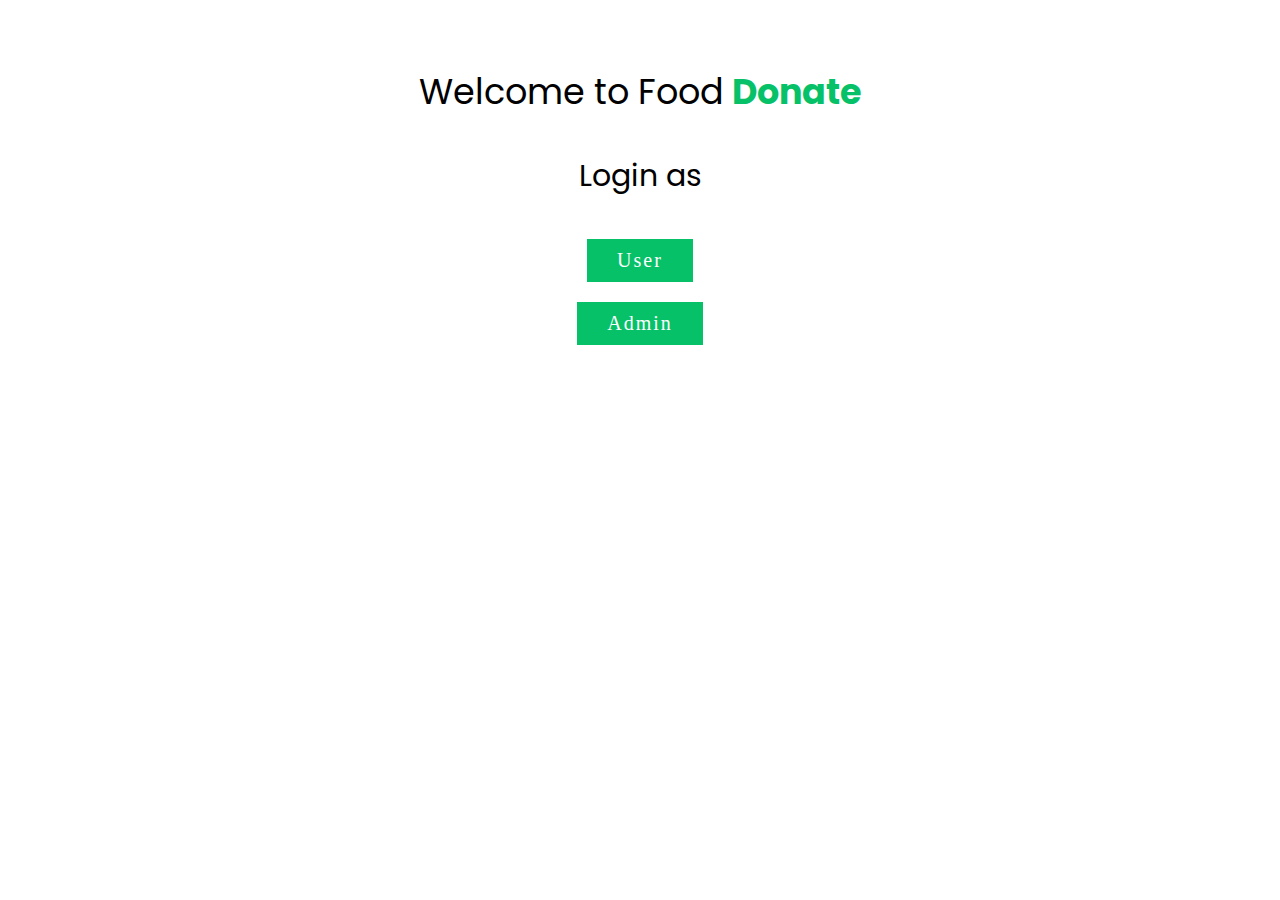
<file: index.html>
<!DOCTYPE html>
<html lang="en">
<head>
    <meta charset="UTF-8">
    <meta http-equiv="X-UA-Compatible" content="IE=edge">
    <meta name="viewport" content="width=device-width, initial-scale=1.0">
    <title>Document</title>
    
    <link rel="stylesheet" href="https://cdnjs.cloudflare.com/ajax/libs/font-awesome/6.3.0/css/all.min.css">
    <link rel="stylesheet" href="https://cdnjs.cloudflare.com/ajax/libs/font-awesome/6.2.1/css/all.min.css">
    <link rel="stylesheet" href="https://cdnjs.cloudflare.com/ajax/libs/font-awesome/4.7.0/css/font-awesome.min.css">
    <!-- <link rel="stylesheet" href="home.css"> -->
</head>
<style>
@import url('https://fonts.googleapis.com/css2?family=Poppins:ital,wght@0,200;0,300;0,500;0,700;0,800;1,400;1,600&display=swap');
    


    .logo{
        padding-top: 30px;
        font-size: 35px;
        text-align: center;
        font-family: 'Poppins', sans-serif;

    }
    .para{
        text-align: center;
        font-size: 30px;
        font-family: 'Poppins', sans-serif;

    }
    a{
        /* text-align: center; */
        display: inline-block;
  /* font-size: 1em; */
  font-size: 20px;
  background:#06C167;
  padding: 10px 30px;
  /* text-transform: uppercase; */
  text-decoration: none;
  font-weight: 500;
  margin:10px auto 10px auto;
  color: #fff;
  letter-spacing: 2px;
  transition: 0.2s;
    }
    a:hover {
     letter-spacing: 6px;
    }
    .log{
        /* width: 50%; */
        margin: auto;
        display:grid;
        align-items: center;
    
        
    }
    .add{
        margin: auto;
        display:inline-block;
        align-items:center;
        padding-left: 540px;
    }
    #delivery{

    }

@media only screen and (max-width: 768px) {
    .logo{
        font-size: 30px;
        padding:50px 50px 20px 50px;
    }
    .para{
        font-size: 20px;
    }
    a{
        font-size: 18px;
    }
    .add{
        margin: auto;
        display:inline-block;
        align-items:center;
        padding-left: 30px;
    }
}
</style>
<body>
    <p class="logo"> Welcome to Food <b style="color: #06C167; ">Donate</b></p>
    <p class="para"> Login as</p>
<div class="log">
    <!-- <img src="userlog.jpg" alt=""> -->
    <a href="signup.php">User </a>
    <a href="admin/signup.php">Admin</a>
   
</div>

<div class="add">
 
</div>  
</body>
</html>
</file>
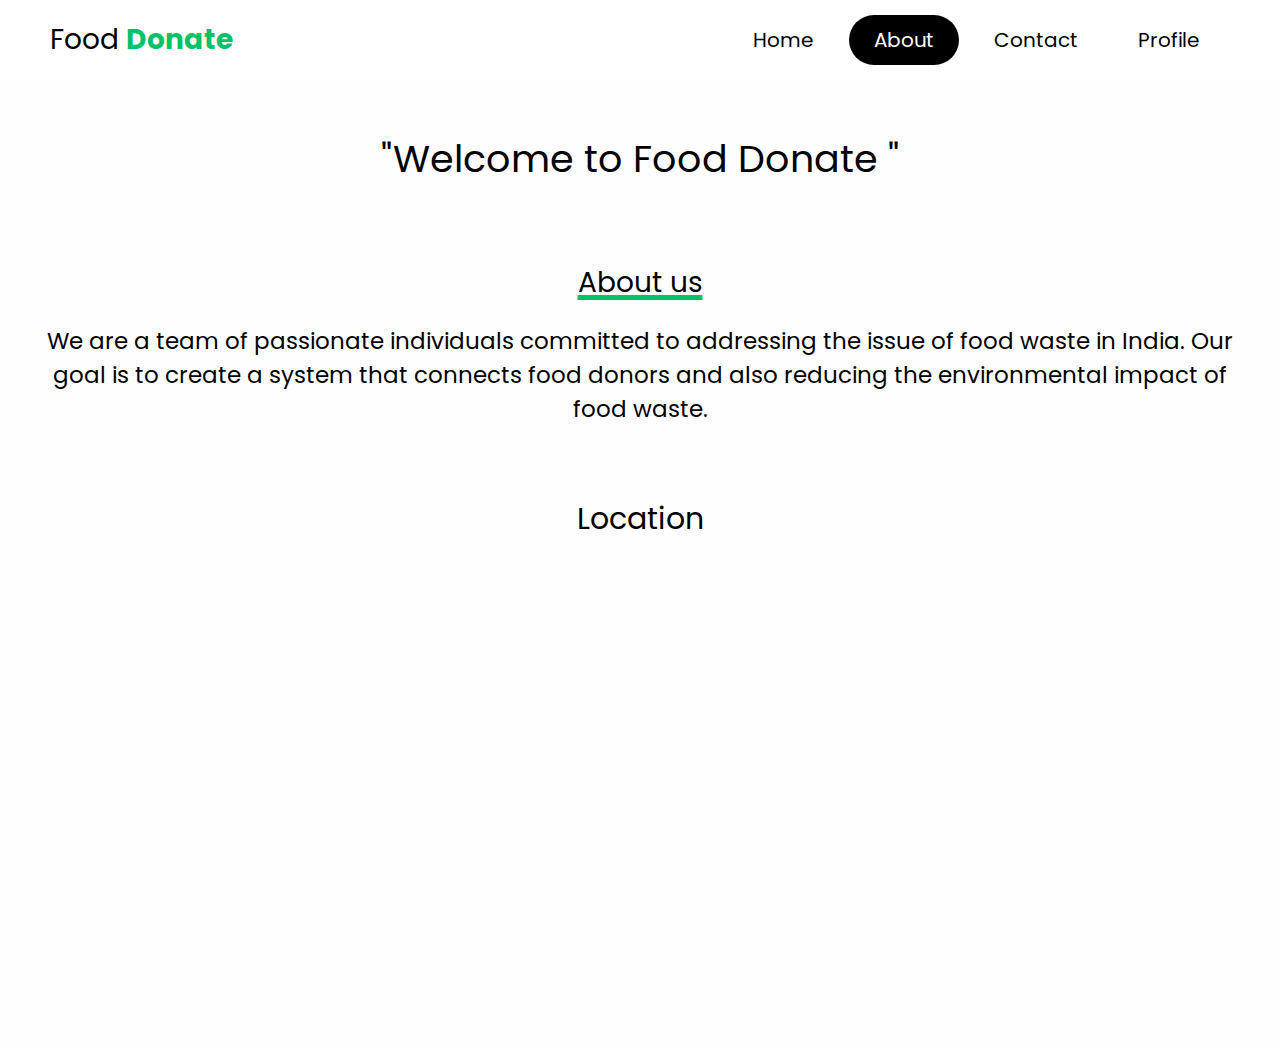
<file: about.html>
<!DOCTYPE html>
<html lang="en">
<head>
    <meta charset="UTF-8">
    <meta http-equiv="X-UA-Compatible" content="IE=edge">
    <meta name="viewport" content="width=device-width, initial-scale=1.0">
    <title>Document</title>
    <link rel="stylesheet" href="home.css">
</head>
<body>
    <header>
        <div class="logo">Food <b style="color: #06C167;">Donate</b></div>
        <div class="hamburger">
            <div class="line"></div>
            <div class="line"></div>
            <div class="line"></div>
        </div>
        <nav class="nav-bar">
            <ul>
                <li><a href="home.html" >Home</a></li>
                <li><a href="#about" class="active" >About</a></li>
                <li><a href="contact.html" >Contact</a></li>
                <li><a href="profile.php" >Profile</a></li>
            </ul>
        </nav>
    </header>
    <script>
        hamburger=document.querySelector(".hamburger");
        hamburger.onclick =function(){
            navBar=document.querySelector(".nav-bar");
            navBar.classList.toggle("active");
        }
    </script>
    <style>
       
        
        .coverc{
          width: 100%;
          height: 400px;
          background:url('img/about3.jpg')no-repeat;
    background-size: cover;
    display: grid;
    place-items:center;
    padding-top: 8rem;
 
        } 
        .title{
          font-size: 38px;
          text-align: center;
          align-items: center; 
        }
       
        .para p{
            font-size: 23px;
            margin-left: 20px;
            margin-right: 20px;
        }
          @media (max-width: 767px) {
            .para p{
               font-size: 16px;
               /* margin-left: 10px; */
              }
            #pptslide{
                height: 200px;
                width: 300px;

            }
            #map{
              height: 200px;
                width: 300px;


            }
            #overview{
              height: 200px;
                width: 300px;
            }
            
        .title{
          font-size: 28px;
          margin: 10px;
          text-align: center;
          align-items: center; 
        }
       

          }
     
    </style>
    <br>
    <br>
    <!-- <section class="coverc">
        
    
    </section> -->
    <p class="title">"Welcome to <u> Food Donate</u> "</p>
    <br>
    <br>
    <br>
        <p class="heading">About us</p>
        <!-- <p  style=" font-size:30px ; text-align: center;" > ABOUT <span>US</span> </p> -->
      
        <!-- <br> -->
      <div class="para">
        <!-- <p>"Welcome to Food Donate, India's largest and most trusted donating platform that connects donors to verified nonprofits. FoodDonate helps you become a ray of hope for people in need. Choose a cause that is close to your heart and join hands with millions of donors like you who aim to make this world a better place."</p> -->
      
        <p>We are a team of passionate individuals committed to addressing the issue of food waste in India. Our goal is to create a system that connects food donors and also reducing the environmental impact of food waste.</p>
      </div>
      <br>

      <br>

<div class="map"  style="  text-align: center; padding-bottom: 50px;" >
<p  style=" font-size:30px ;" > Location  </p>
<iframe src="https://www.google.com/maps/embed?pb=!1m18!1m12!1m3!1d3392.6736678054863!2d73.76808017468801!3d20.00740492207452!2m3!1f0!2f0!3f0!3m2!1i1024!2i768!4f13.1!3m3!1m2!1s0x3bddeb67c569ffe5%3A0xf1b9258de4959f14!2sNetLeap%20IT%20Training%20and%20Solutions!5e1!3m2!1sen!2sin!4v1737880154665!5m2!1sen!2sin" width="600" height="450" style="border:0;" allowfullscreen="" loading="lazy" referrerpolicy="no-referrer-when-downgrade"></iframe>
     </div>
</body>
</html>
</file>
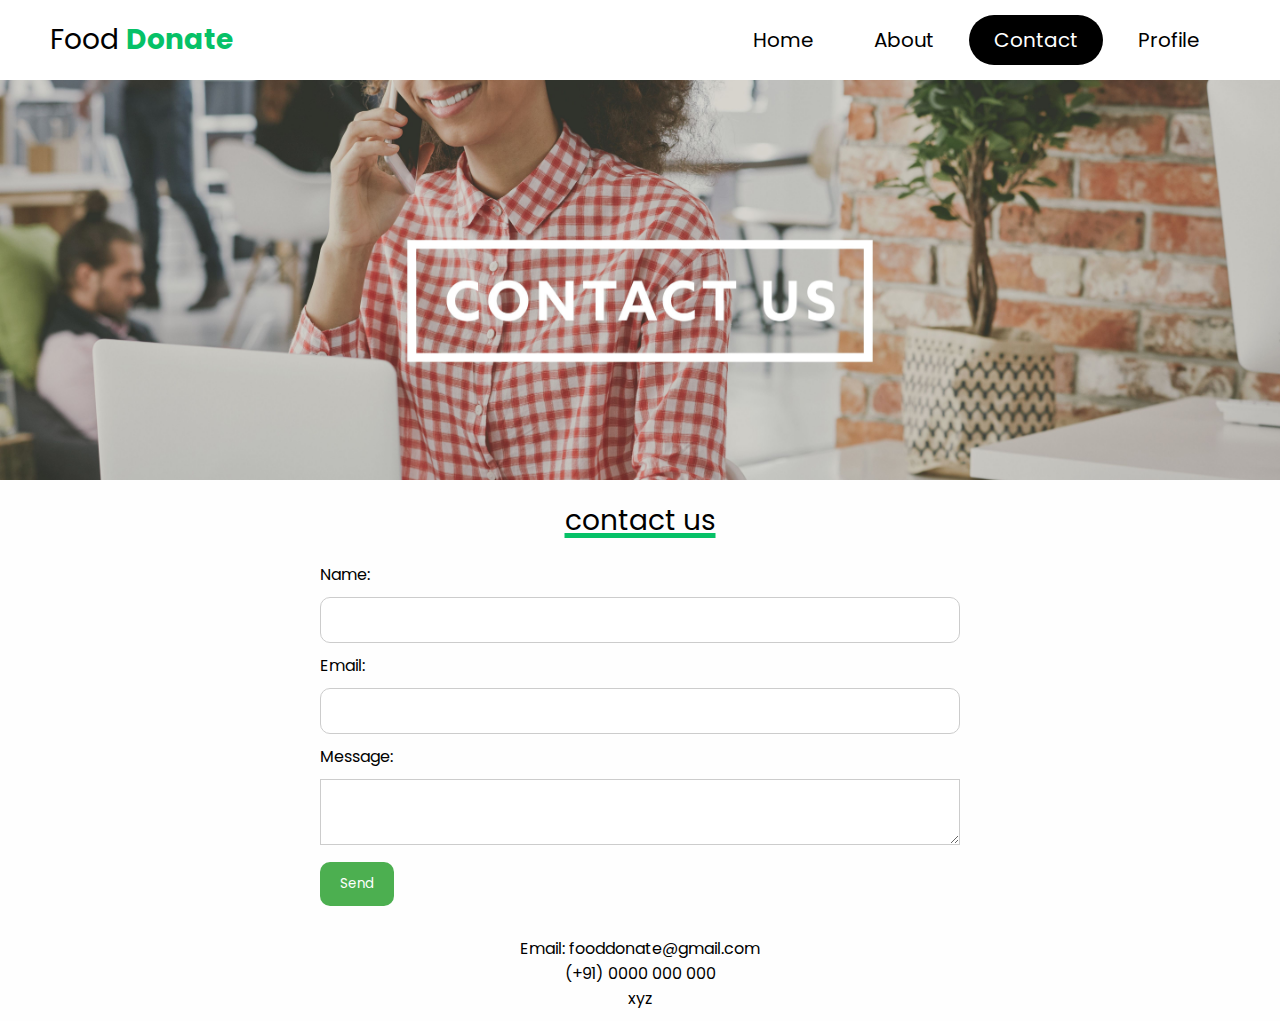
<file: contact.html>
<!DOCTYPE html>
<html>

<head>
	<meta charset="UTF-8">
    <meta http-equiv="X-UA-Compatible" content="IE=edge">
    <meta name="viewport" content="width=device-width, initial-scale=1.0">
    <title>contact</title>
    <link rel="stylesheet" href="home.css">
    <link rel="stylesheet" href="https://cdnjs.cloudflare.com/ajax/libs/font-awesome/4.7.0/css/font-awesome.min.css">
	<link rel="stylesheet" href="chatbot/chatbot.css">
	 

</head>


<body>
	<header>
        <div class="logo">Food <b style="color: #06C167;">Donate</b></div>
        <div class="hamburger">
            <div class="line"></div>
            <div class="line"></div>
            <div class="line"></div>
        </div>
        <nav class="nav-bar">
            <ul>
                <li><a href="home.html" >Home</a></li>
                <li><a href="about.html" >About</a></li>
                <li> <a href="contact.html" class="active">Contact</a> </li>
                <li><a href="profile.php" >Profile</a></li>
            </ul>
        </nav>
    </header>
    <script>
        hamburger=document.querySelector(".hamburger");
        hamburger.onclick =function(){
            navBar=document.querySelector(".nav-bar");
            navBar.classList.toggle("active");
        }
    </script>
    <section class="cover" >
        
    </section>
	<p class="heading" style=" margin: 20px;">contact us </p>
    
     
	
   <!-- <h1 class="heading">Contact Us</h1>  -->
   <div class="contact-form"> 
    <form action="feedback.php" method="post"> <label for="name">Name:</label> 
     <input type="text" id="name" name="name">
     <br> <label for="email">Email:</label> 
     <input type="email" id="email" name="email">
     <br> <label for="message">Message:</label> <textarea id="message" name="message"></textarea>
     <br> 
     <input type="submit" value="Send" name="send"> 
    </form> 
   </div> 
   <div class="contact-info" style="padding: 10px;"> 
    <p>Email: fooddonate@gmail.com</p> 
    <p> (+91) 0000 000 000</p> 
    <p>xyz</p> 
   </div> 
</html>
</file>
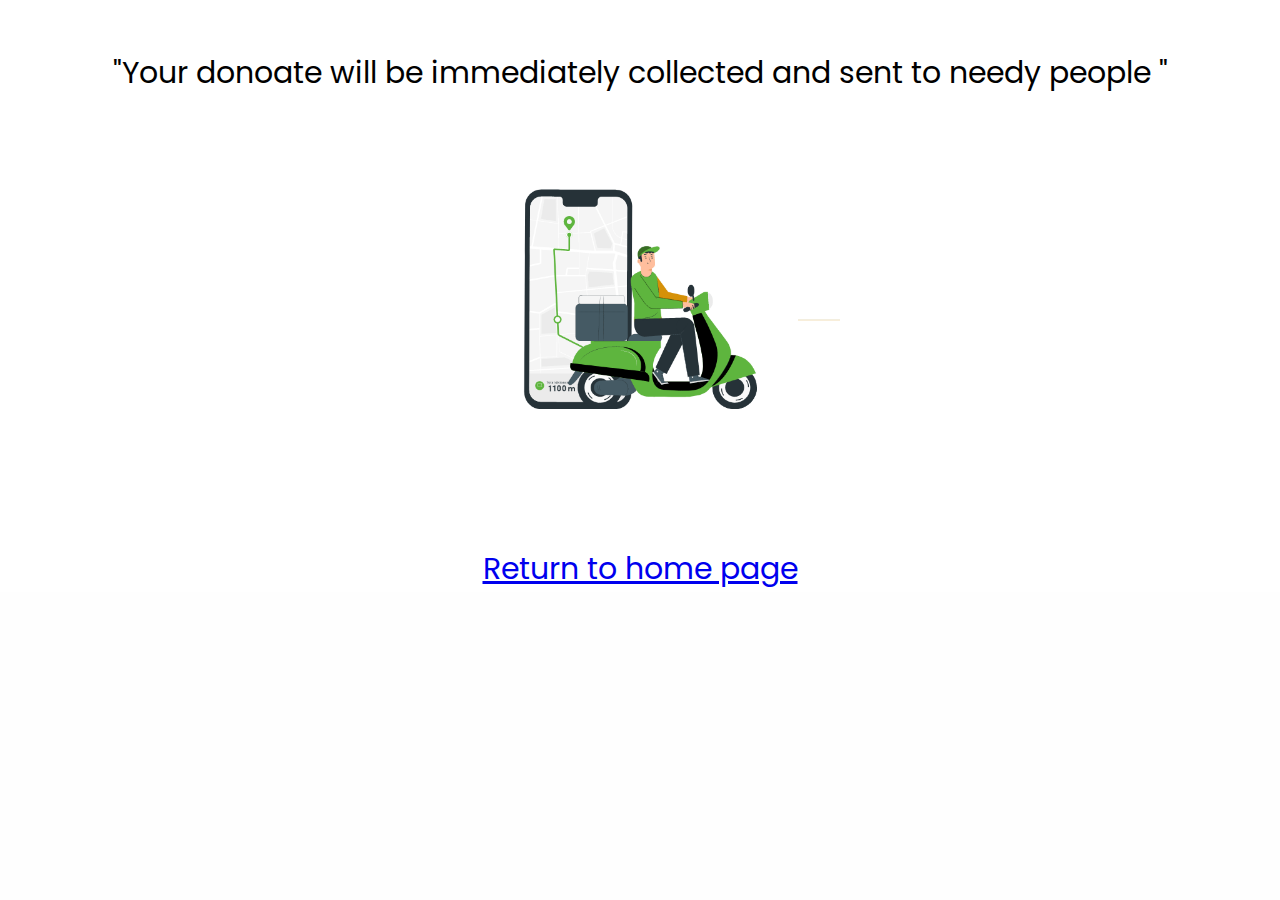
<file: delivery.html>
<!DOCTYPE html>
<html lang="en">
<head>
    <meta charset="UTF-8">
    <meta http-equiv="X-UA-Compatible" content="IE=edge">
    <meta name="viewport" content="width=device-width, initial-scale=1.0">
    <title>Document</title>
    <link rel="stylesheet" href="home.css">
</head>
<body>
    <style>
        .itm{
            background-color: white;
            display: grid;
        }
        .itm img{
            margin-left: auto;
            margin-right: auto;
        }
        p{
            text-align: center; font-size: 30PX;color: black; margin-top: 50px;
        }
        a{
            text-decoration: underline;
        }
        @media (max-width: 767px) {
            .itm{
                /* float: left; */
                
            }
        }
    </style>

        <div class="itm" >

            <!-- <p class="heading">We will reach soon</p> -->
            <p>"Your donoate will be immediately collected and sent to needy people "</p>
            <img src="img/delivery.gif" alt="" width="400" height="400"> 
          
            <!-- <p>Thanks for donating <a href="home.html"></a></p> -->
          <p style="text-align: center;"><a href="home.html">Return to home page</a></p>
           
        </div>
        <br>
     
        

   
</body>
</html>
</file>
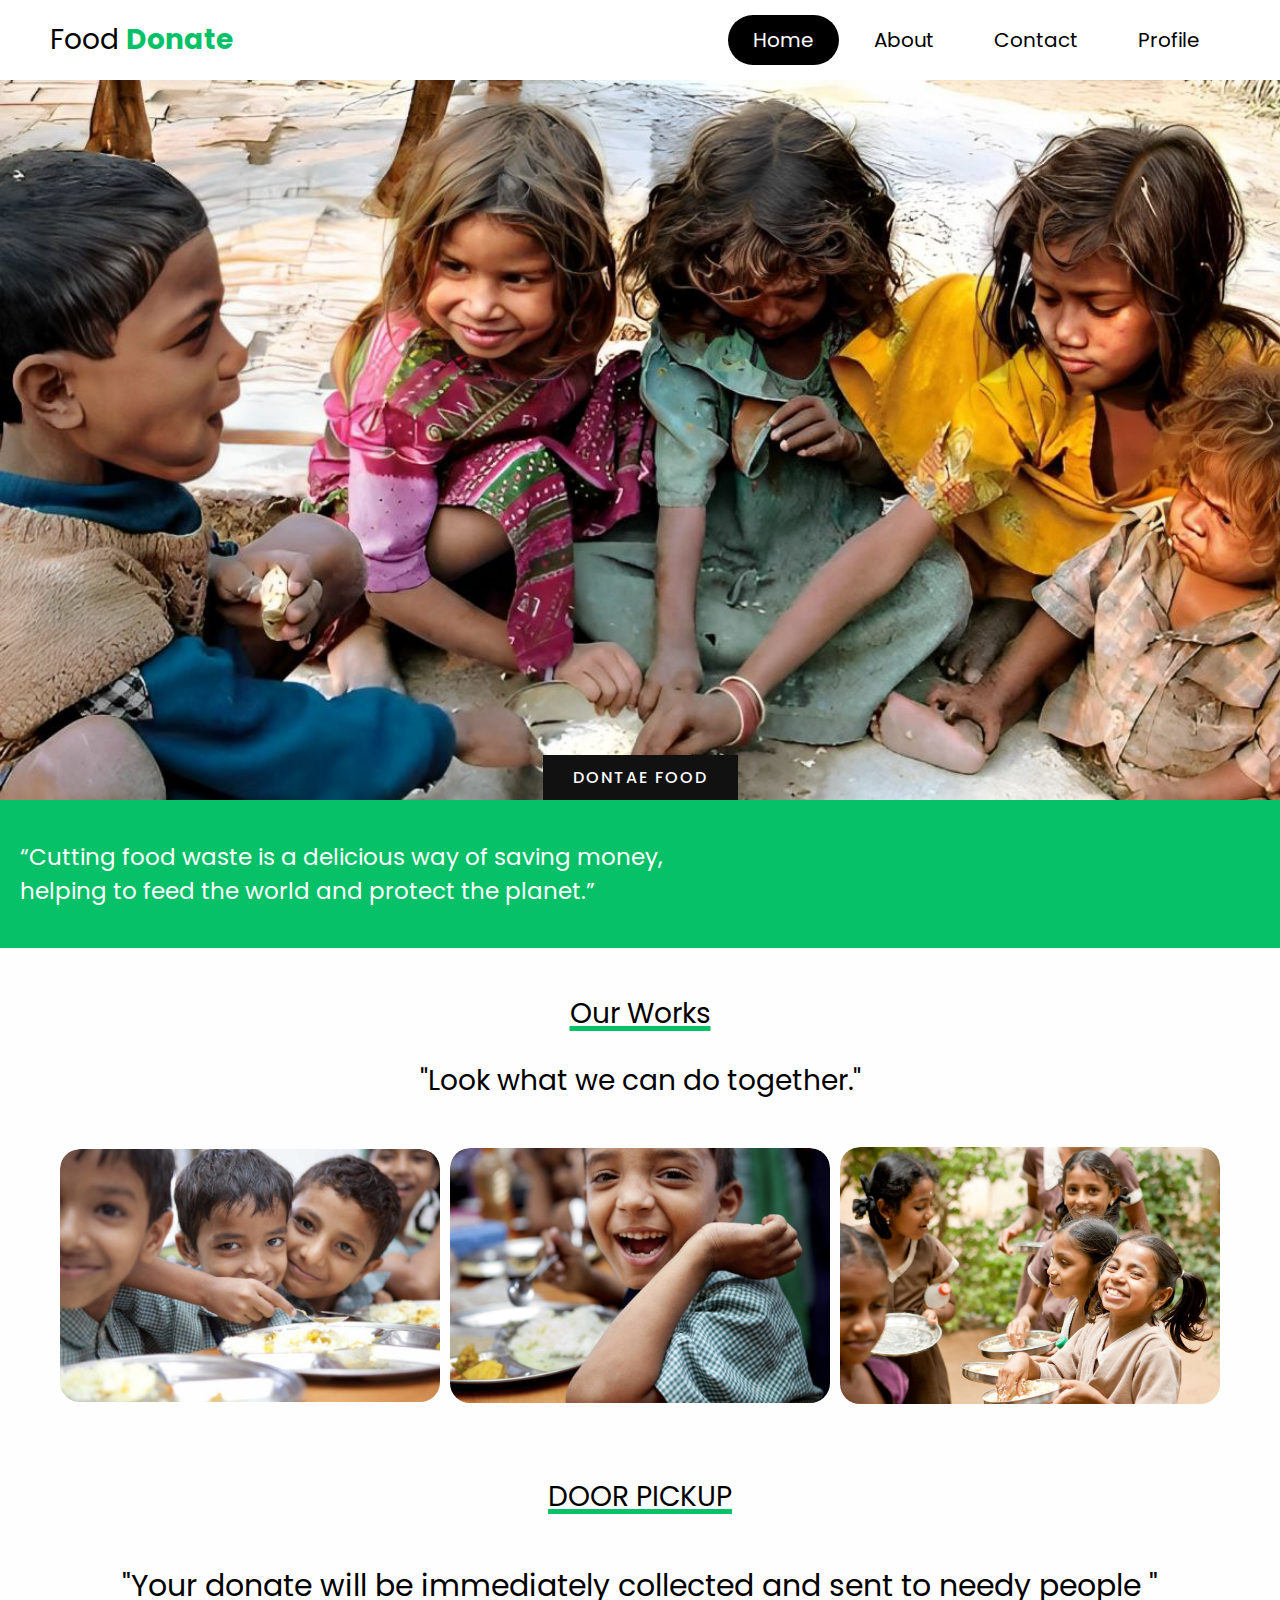
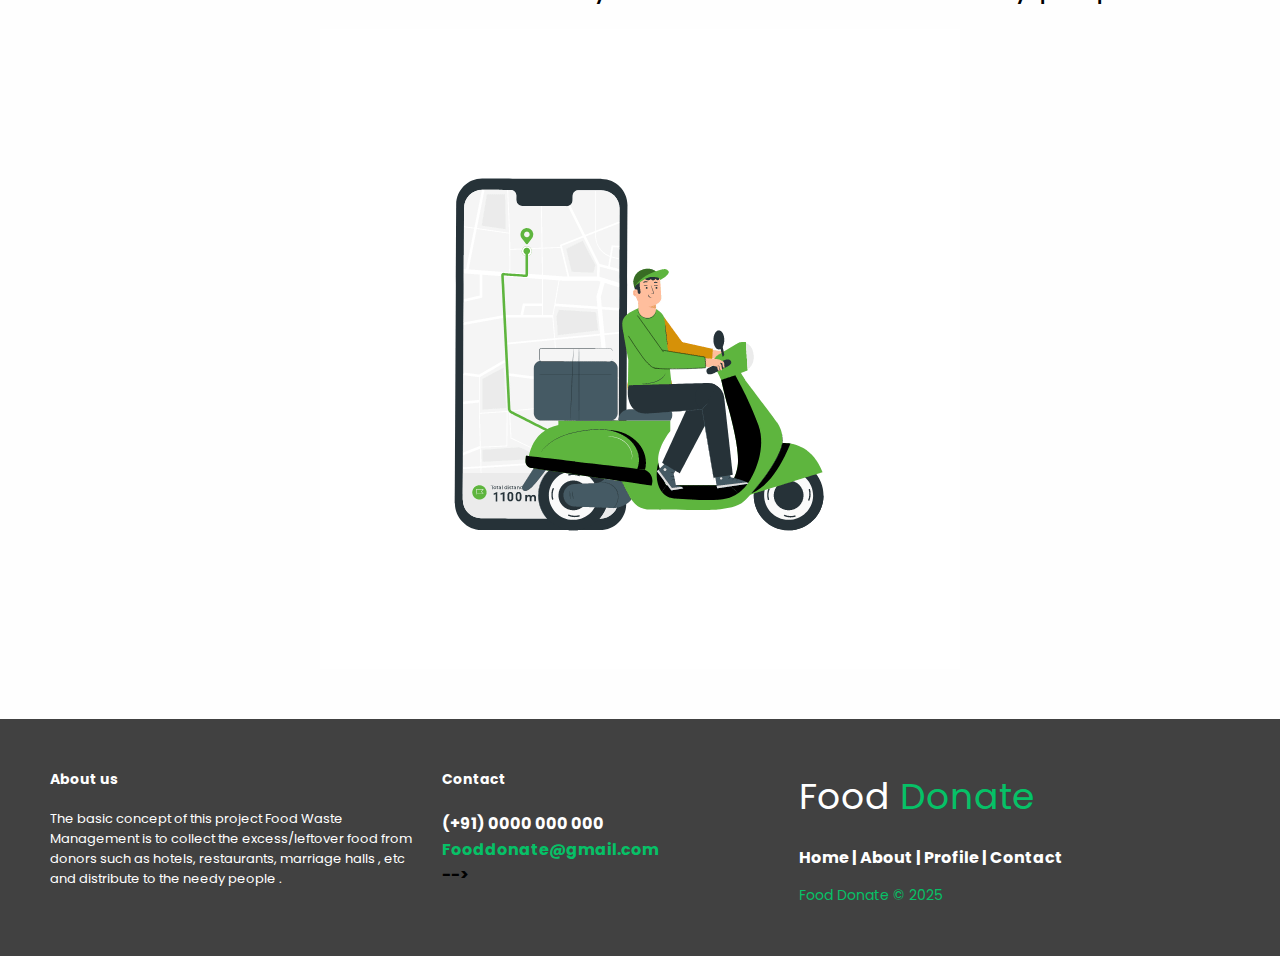
<file: home.html>
<!DOCTYPE html>
<html lang="en">
<head>
    <meta charset="UTF-8">
    <meta http-equiv="X-UA-Compatible" content="IE=edge">
    <meta name="viewport" content="width=device-width, initial-scale=1.0">
    <title>Food Donate</title>
    <link rel="stylesheet" href="home.css">
    <link rel="stylesheet" href="https://cdnjs.cloudflare.com/ajax/libs/font-awesome/4.7.0/css/font-awesome.min.css">
</head>
<body>
    <header>
        <div class="logo">Food <b style="color: #06C167;">Donate</b></div>
        <div class="hamburger">
            <div class="line"></div>
            <div class="line"></div>
            <div class="line"></div>
        </div>
        <nav class="nav-bar">
            <ul>
                <li><a href="#home" class="active">Home</a></li>
                <li><a href="about.html" >About</a></li>
                <li><a href="contact.html" >Contact</a></li>
                <li><a href="profile.php" >Profile</a></li>
                <!-- <li ><a href="fooddonate.html"  >Donate</a></li> -->
            </ul>
        </nav>
    </header>
    <script>
        hamburger=document.querySelector(".hamburger");
        hamburger.onclick =function(){
            navBar=document.querySelector(".nav-bar");
            navBar.classList.toggle("active");
        }
    </script>
    <section class="banner">
        <a href="fooddonateform.php">Dontae Food</a>
    </section>
    <div class="content">
        <!-- <h2>Love Food</h2>
        <h3>Hate Wasting</h3> -->
        <p style="font-size: 23px;">
            “Cutting food waste is a delicious way of saving money, helping to feed the world and protect the planet.” 
        </p>
       
    </div>
    <div class="photo">
        <br>
        <p class="heading">Our Works</p>
        <br>
        <p style="font-size: 28px; text-align: center;">"Look what we can do together."</p>
       <br>
        <div class="wrapper">
          <div class="box"><img src="img/p1.jpeg" alt=""></div>
          <div class="box"><img src="img/p4.jpeg" alt=""></div>
          <div class="box"><img src="img/p3.jpeg" alt=""></div>
        </div>
        <!-- <p style="font-size: 19px;"> The basic concept of this project  Food Waste Management is to collect theexcess/leftover food from donors such as hotels, restaurants, marriage halls, etc and distribute to  the  needy people .
        </p> -->
        <br>
        
    
     
        
    </div>
    <div class="deli" style="display: grid;" >
      <p class="heading">DOOR PICKUP</p>
      <br>
      <p  class="para">"Your donate will be immediately collected and sent to needy people "</p>
      <img src="img/delivery.gif" alt="" style="margin-left:auto; margin-right: auto;">

    </div>
    <div class="ser">
      <!-- <p class="heading">Our Services</p> -->
      
    </div>
    <footer class="footer">
        <div class="footer-left col-md-4 col-sm-6">
          <p class="about">
            <span> About us</span>The basic concept of this project  Food Waste Management is to collect the excess/leftover  food from donors such as hotels, restaurants, marriage halls , etc and distribute to  the  needy people .
     </p>
        
        </div>
        <div class="footer-center col-md-4 col-sm-6">
          <div>
            <p><span> Contact</span> </p>
            
          </div>
          <div>
        
            <p> (+91) 0000 000 000</p>
            
          </div>
          <div>
            
            <p><a href="#"> Fooddonate@gmail.com</a></p>
          </div>
          
          <div class="sociallist">
            <ul class="social">
            <!-- <li><a href="https://www.facebook.com/TheAkshayaPatraFoundation/"><img src="https://i.ibb.co/x7P24fL/facebook.png"></a></li> -->
            <!-- <li><a href="https://twitter.com/globalgiving"><img src="https://i.ibb.co/Wnxq2Nq/twitter.png"></a></li> -->
            <!-- <li><a href="https://www.instagram.com/charitism/"><img src="https://i.ibb.co/ySwtH4B/instagram.png"></a></li> -->
             <!-- <li><a href="https://web.whatsapp.com/"><i class="fa fa-whatsapp" style="font-size:50px;color: black;"></i></a></li> --> -->
           </ul>
          </div>
        </div>
        <div class="footer-right col-md-4 col-sm-6">
          <h2> Food<span> Donate</span></h2>
          <!-- <h2>Food donate</h2> -->
          <p class="menu">
            <a href="#"> Home</a> |
            <a href="about.html"> About</a> |
            <a href="profile.php"> Profile</a> |
            <a href="contact.html"> Contact</a>
          </p>
          <p class="name"> Food Donate &copy 2025</p>
        </div>
      </footer>

</body>
</html>
</file>
<file: home.css>
@import url('https://fonts.googleapis.com/css2?family=Poppins:ital,wght@0,200;0,300;0,500;0,700;0,800;1,400;1,600&display=swap');
:root{
  --navcolor:white;
  --navfont:black;
  --green:#06C167;
  --box-shadow:0 .5rem 1rem rgba(0,0,0.1)
}
*{
  
  margin: 0;
  padding: 0;
  list-style: none;
  text-decoration: none;
  /* font-family:sans-serif; */
  box-sizing: border-box;
  font-family: 'Poppins', sans-serif;

}
body{
  background-color: #fefefe;
    /* margin: 0; */
  /* padding: 0; */

}
/* navigation bar  */
header{
  width: 100%;
  height: 80px;
  background-color: var(--navcolor);
  display: flex;
  justify-content: space-between;
  align-items: center;
  padding: 0 100px;
}
.logo{
  font-size: 28px;
  color:var(--navfont);
}
.hamburger{
  display:none;
}
.nav-bar ul{
  display: flex;
}
.nav-bar ul li a{
   display: block;
   color: var(--navfont);
   font-size: 20px ;
   padding:10px 25px;
   border-radius: 50px;
   transition: 0.2s;
   margin: 0 5px;

}
.nav-bar ul li a:hover{
  color: var(--navcolor);
  background-color: var(--navfont);
  border-radius: 50px;
}
.nav-bar ul li a.active{
  color:var(--navcolor);
  background-color: var(--navfont);
  /* border-bottom: 8px solid #06C167; */
 

}
@media only screen and (max-width:1320px){
  header{
    padding:0 50px;
  }
  .banner{
    width: 100%;
    height: 90vh;
    background:url('cover.jpeg')no-repeat;
  background-size: cover;
  display: grid;
  place-items:center;
  padding-top: 8rem;
  }
}
@media only screen and (max-width:1100px){
  header{
    padding:0 30px;
  }
}
@media only screen and (max-width:900px){
  
  .hamburger{
    display: block;
    cursor: pointer;
  }
  .hamburger .line{
    width:30px;
    height: 3px;
    background-color:var(--navfont);
    margin: 6px 0;
  }
  .nav-bar{
    height: 0;
    position: absolute;
    top:80px;
    left: 0;
    right: 0;
    width: 100vw;
    background-color: #06C167;
    transition: 0.2s;
    overflow: hidden;

  }
  .nav-bar.active {
    height: 450px;
    z-index: 10;
  }
 
  .nav-bar ul{
    display: block;
    width:fit-content;
    margin: 80px auto 0 auto;
    text-align: center;
    transition: 0.5s;
    opacity: 0;

  }
  .nav-bar.active ul {
    opacity: 1;

  }
  .nav-bar ul li a{
    margin-bottom: 12px;

  }
  .banner{
    background-image: none;
  }
}
/* nav end */

.banner{
  width: auto;
  height: auto;
  background:url('img/coverimage.jpeg')no-repeat;
  background-size: cover;
  display: grid;
  place-items:center;
  padding-top: 8rem;
}
@media only screen   
and (min-device-width : 1200px)  
  {


    .banner{
      
      align-items: flex-end;
    width: 100%;
     height:80vh;
    background:url('img/coverimage.jpeg')no-repeat;
    background-size: cover;
    display: grid;
    padding-top: 8rem;
    }
    .wrapper{
      padding:20px 40px 20px 40px;
    }
    
  
  }
.content
{
  padding: 20px;
  background-color: #06C167;

  z-index: 0;
}

.content p
{
  
  font-size: 1.1em;
  color:white;
  margin: 20px 0;
  font-weight: 400;
  max-width: 700px;
}
.banner a
{
  display: inline-block;
  font-size: 1em;
  background: #111;
  padding: 10px 30px;
  text-transform: uppercase;
  text-decoration: none;
  font-weight: 500;
  margin-top: 10px;
  color: #fff;
  letter-spacing: 2px;
  transition: 0.2s;
}
.banner a:hover
{
  letter-spacing: 6px;
}
.msg{
  height: 300px;
}


/* footer */
.footer {
  background-color: #414141;
  width: 100%;
  text-align: left;
  font-family: ;
  font-weight: bold;
  font-size: 16px;
  padding: 50px;
  margin-top: 50px;
}

.footer .footer-left,
.footer .footer-center,
.footer .footer-right {
  display: inline-block;
  vertical-align: top;
}


/* footer left*/

.footer .footer-left {
  width: 33%;
  padding-right: 15px;
}

.footer .about {
  line-height: 20px;
  color: #ffffff;
  font-size: 13px;
  font-weight: normal;
  margin: 0;
}

.footer .about span {
  display: block;
  color: #ffffff;
  font-size: 14px;
  font-weight: bold;
  margin-bottom: 20px;
}


/* footer center*/

.footer .footer-center {
  width: 30%;

}






.footer .footer-center p {
  display: inline-block;
  color: #ffffff;
  vertical-align: middle;
  margin: 0;
}

.footer .footer-center p span {
  display: block;
  color: #ffffff;
  font-size: 14px;
  font-weight: bold;
  margin-bottom: 20px;
}

.footer .footer-center p a {
  color: #06C167;
  text-decoration: none;
}


/* footer right*/

.footer .footer-right {
  width: 35%;
}

.footer h2 {
  color: #ffffff;
  font-size: 36px;
  font-weight: normal;
  margin: 0;
}

.footer h2 span {
  color: #06C167;
}

.footer .menu {
  color: #ffffff;
  margin: 20px 0 12px;
  padding: 0;
}

.footer .menu a {
  display: inline-block;
  line-height: 1.8;
  text-decoration: none;
  color: inherit;
}

.footer .menu a:hover {
  color: #06C167;
}

.footer .name {
  color: #06C167;
  font-size: 14px;
  font-weight: normal;
  margin: 0;
}
.deli .para{
  font-size: 30px;
  text-align: center;
}
.para{
  font-size: 20px;
  text-align: center;
  padding: 20px;
}

@media (max-width: 767px) {
  .content{
    /* padding: 10px; */
  }
  .deli .para{
    font-size: 23px; 
    text-align: center;
    

  }
  .deli img{
   width: 100%;
   height: 100%;
  }
  
  .footer {
    font-size: 14px;
  }
  .footer .footer-left,
  .footer .footer-center,
  .footer .footer-right {
    display: block;
    width: 100%;
    margin-bottom: 60px;
    text-align: center;
  }
  .sociallist{
  
    padding-left: 60px;
    
  }
  
      

  
}

/* social */
.sociallist{

}
.social
{
  
  position: absolute;
  display: flex;
  justify-content: center;
  align-items: center;
}
.social li
{
  list-style: none;

}
.social li a
{
  display: inline-block;
  filter: invert(1);
  transform: scale(0.5);
  transition: 0.5s;
  
}
.social li a:hover
{
  transform: scale(0.5) translateY(-15px);
}
/* photo */

.photo{
  padding: 20px;
}
.wrapper{
  display: grid;
  grid-template-columns: repeat(auto-fit,minmax(200px,1fr));
  grid-gap: 10px;
  align-items: center;
}
.box{
  overflow: hidden;
  border-radius: 20px;
  
}
.wrapper img{
  width: 100%;
  height: 100%;
  border-radius: 20px;
  transition: 0.5s all  ease-in-out;
}
.wrapper img:hover{
  transform: scale(.9);

}
.heading{
 font-size: 28px;
 text-align: center;
 align-items: center; 
 text-decoration: underline 5px;
 text-decoration-color: #06C167;
}
.heading:hover{
}
</file>
<file: chatbot/chatbot.css>
* {
    box-sizing: border-box;
  }
  
  html {
      /* height: 100%; */
  
  }
  
  body {
    font-family: 'Roboto', 'Oxygen',
      'Ubuntu', 'Cantarell', 'Fira Sans', 'Droid Sans', 'Helvetica Neue', Arial, Helvetica,
      sans-serif;
    /* -webkit-font-smoothing: antialiased; */
    /* -moz-osx-font-smoothing: grayscale; */
      /* background-color: rgba(152, 243, 208, 0.5); */
      /* height: 100%; */
      margin: 0;
  }
  
  span {
      padding-right: 15px;
      padding-left: 15px;
  }
  
  .container {
      display: flex;
    justify-content: center;
      align-items: center;
      width: 100%;
      height: 100%;
  }
  
  .chat {
      height: 300px;
      width: 50vw;
      display: flex;
      flex-direction: column;
    justify-content: center;
      align-items: center;
  } 
  
  ::-webkit-input-placeholder { 
      color: .711 
  }
   
  input { 
      border: 0; 
      padding: 15px; 
      margin-left: auto;
      border-radius: 10px; 
  }
  
  .messages {
      display: flex;
      flex-direction: column;
      overflow: scroll;
      height: 90%;
      width: 100%;
      background-color: white;
      padding: 15px;
      margin: 15px;
      border-radius: 10px;
  }
  
  #bot {
      margin-left: auto;
  }
  
  .bot {
      font-family: Consolas, 'Courier New', Menlo, source-code-pro, Monaco,  
      monospace;
  }
  
  .avatar {
      height: 25px;
  }
  
  .response {
      display: flex;
      align-items: center;
      margin: 1%;
  }
.img{
    display: flex;
    justify-content: center;
      align-items: center;
      margin-top: 30px;
      
}
  
  
  /* Mobile */
  
  @media only screen and (max-width: 800px) {
    .container {
          flex-direction: column; 
          justify-content: flex-start;
      }
      .chat {
          width: 75vw;
          margin: 10vw;
      }
.img img{
        width: 600px;
        height:500px ;
      }
      
      /* img{
        visibility: hidden;
      }
      .img{
        width: 740px;
        height: 560px;
        background:url('chitti.jpeg')no-repeat;
      background-size: cover;
     margin: auto;
      place-items:center;
    

    
    
      } */
  } 
  /* .chatwindow{
    width:400px;
    height: 400px;
    background: color #f2f2f2;;
    border: 1px solid #ccc;
    border-radius: 10px;
    margin: auto;

  } */
  .chat-header {
    background-color: #4caf9d;
    color: white;
    text-align: center;
    padding: 10px;
    border-top-left-radius: 10px;
    border-top-right-radius: 10px;
  }
  
  .cover{
    width: 100%;
    height: 400px;
    background:url('../img/image.jpg')no-repeat;
    background-size: cover;
    display: grid;
    place-items:center;
    padding-top: 8rem;
  }


/* Style for the header */
h1 {
  text-align: center;
  margin: 20px 0;
}

/* Style for the contact form */
.contact-form {
  width: 50%;
  margin: 0 auto;
}

/* Style for form labels */
label {
  display: block;
  margin-bottom: 10px;
}

/* Style for form inputs */
input[type="text"], input[type="email"], textarea {
  width: 100%;
  padding: 12px;
  border: 1px solid #ccc;
  box-sizing: border-box;
  margin-bottom: 10px;
}

/* Style for the submit button */
input[type="submit"] {
  background-color: #4CAF50;
  color: white;
  padding: 12px 20px;
  border: none;
  cursor: pointer;
}

/* Style for the contact information */
.contact-info {
  margin-top: 20px;
  text-align: center;
}


  @media only screen and (max-width: 800px) {
    .cover{
      width: auto;
      height:auto;
      background:url('../img/image.jpg')no-repeat;
      background-size: cover;
      display: grid;
      place-items:center;
      padding-top: 8rem;
    }
  
    .contact-form {
      width: 70%;
      margin: 0 auto;
    }
    textarea{
      padding-top: 20px;
      padding-left: 20px;
      padding-right: 20px;
      padding-bottom: 50px

    }
  
  }

  /* togglelist */
  .accordion {
    background-color:rgba(255, 255, 255, 0.856);
    color: #444;
    cursor: pointer;
    padding: 18px;
    width: 100%;
    border: none;
    text-align: left;
    outline: none;
    font-size: 15px;
    transition: 0.4s;
  }
  
   .accordion:hover {
    background-color: #ccc;
  }
  
  .accordion:after {
    content: '\002B';
    color: #777;
    font-weight: bold;
    float: right;
    margin-left: 5px;
  }
  
  .active:after {
    /* content: "\2212"; */
  }
  
  .panel {
    padding: 0 18px;
    background-color: white;
    max-height: 0;
    overflow: hidden;
    transition: max-height 0.2s ease-out;
  }
</file>
